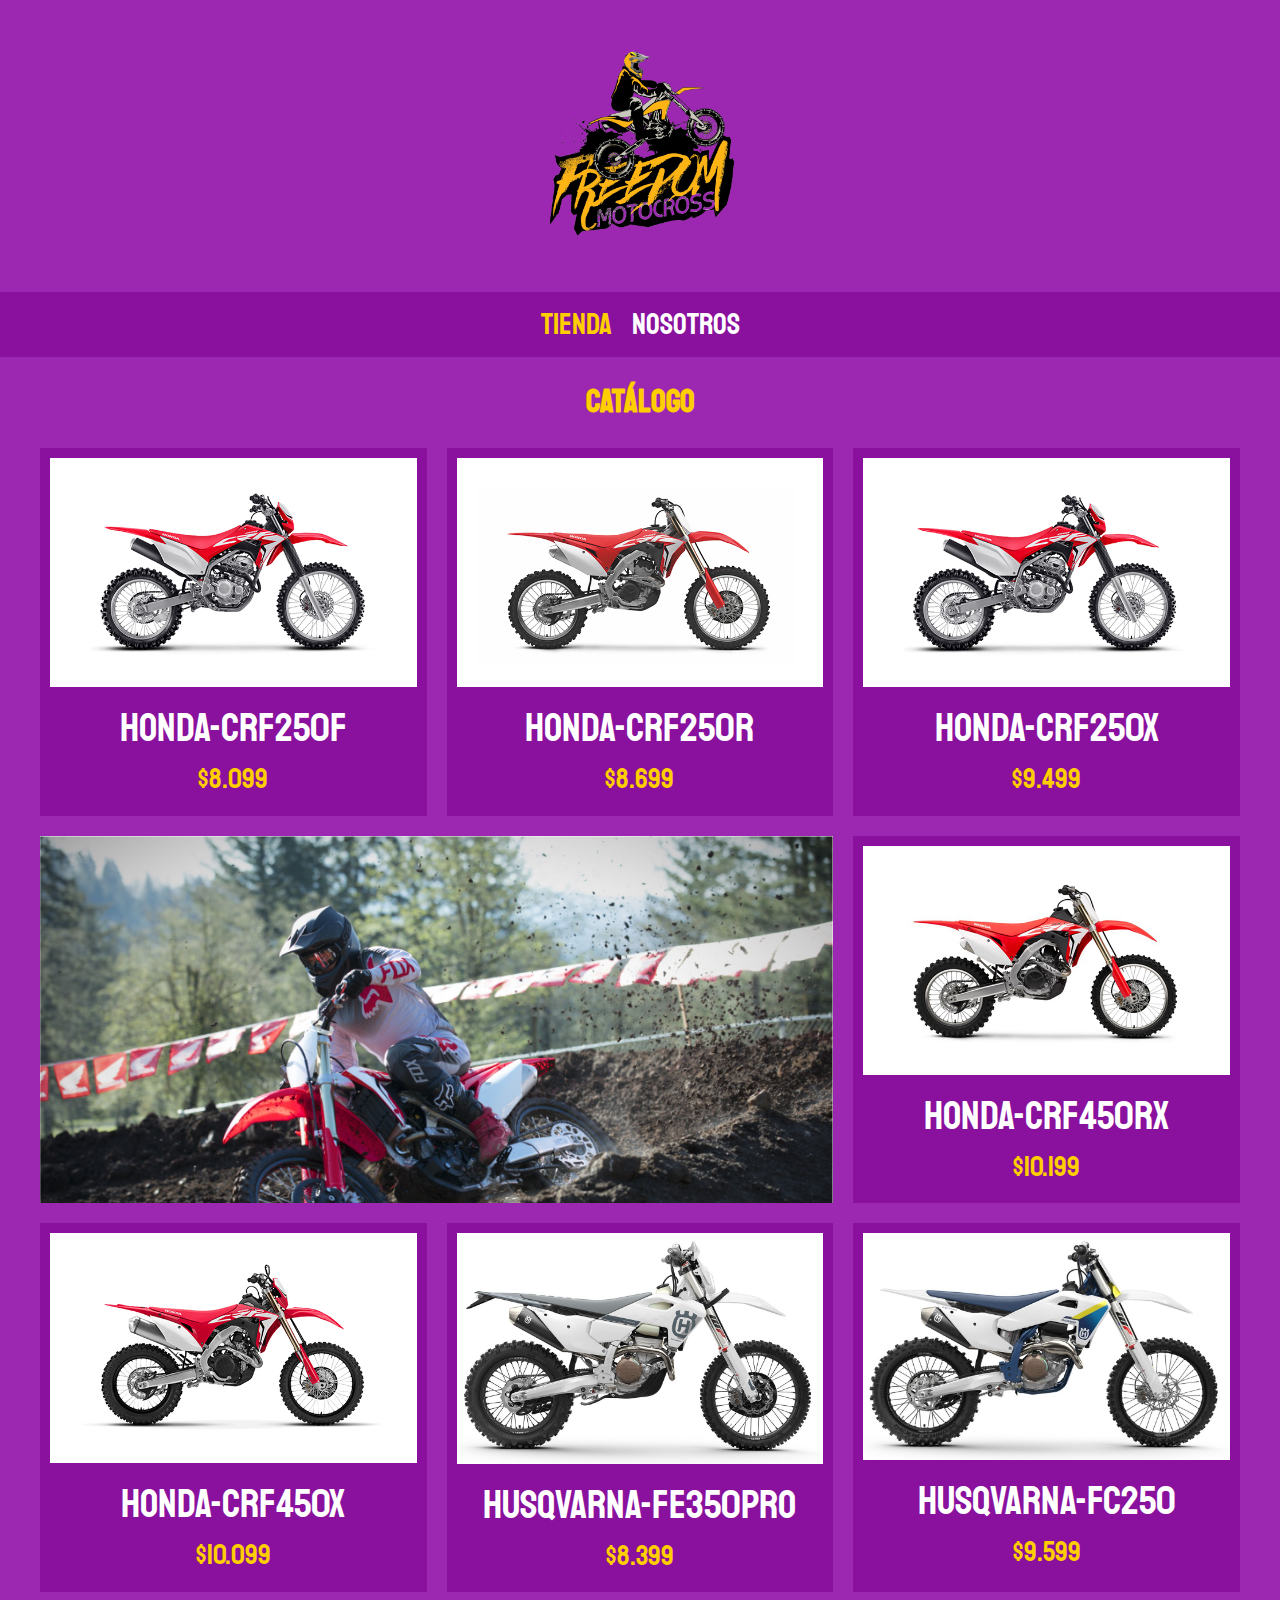
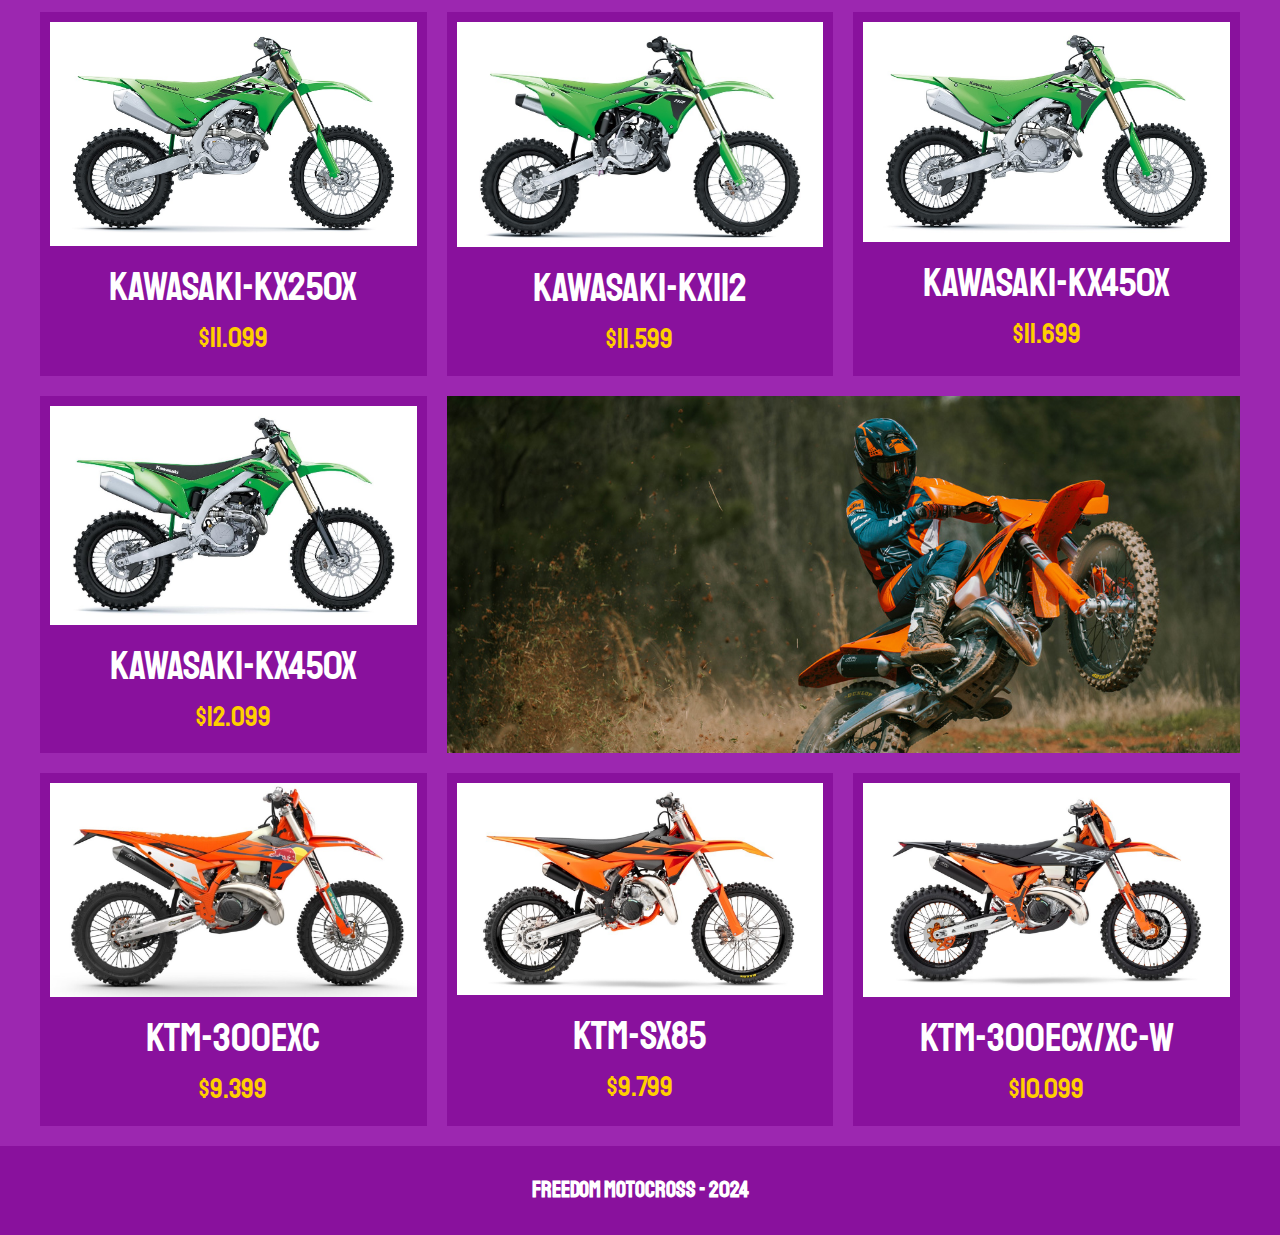
<file: index.html>
<!DOCTYPE html>
<html lang="en">

<head>
    <meta charset="UTF-8">
    <meta name="viewport" content="width=device-width, initial-scale=1.0">
    <title>freedomMotocross Store</title>
    <link rel="stylesheet" href="css/style.css">
    <link rel="stylesheet" href="css/normalize.css">
    <link href="https://fonts.googleapis.com/css2?family=Staatliches&display=swap" rel="stylesheet">

</head>

<body>
    <header class="header">
        <a href="index.html">
            <img class="header__logo" src="img/logo.png" alt="Logotipo">
        </a>
    </header>

    <nav class="navegacion">
        <a class="navegacion__enlace navegacion__enlace--activo" href="index.html">Tienda</a>
        <a class="navegacion__enlace" href="nosotros.html">Nosotros</a>
    </nav>

    <main class="contenedor">
        <h1>Catálogo</h1>

        <div class="grid">
            <div class="producto">
                <a href="producto.html">
                    <img class="producto__imagen" src="img/1.jpg" alt="imagen motocicleta">
                    <div class="producto__informacion">
                        <p class="producto__nombre">HONDA-CRF250F</p>
                        <p class="producto__precio">$8.099</p>
                    </div>
                </a>
            </div>  <!--.producto -->
            <div class="producto">
                <a href="producto.html">
                    <img class="producto__imagen" src="img/2.jpg" alt="imagen motocicleta">
                    <div class="producto__informacion">
                        <p class="producto__nombre">HONDA-CRF250R</p>
                        <p class="producto__precio">$8.699</p>
                    </div>
                </a>
            </div>  <!--.producto -->
            <div class="producto">
                <a href="producto.html">
                    <img class="producto__imagen" src="img/3.jpg" alt="imagen motocicleta">
                    <div class="producto__informacion">
                        <p class="producto__nombre">HONDA-CRF250X</p>
                        <p class="producto__precio">$9.499</p>
                    </div>
                </a>
            </div>  <!--.producto -->
            <div class="producto">
                <a href="producto.html">
                    <img class="producto__imagen" src="img/4.jpg" alt="imagen motocicleta">
                    <div class="producto__informacion">
                        <p class="producto__nombre">HONDA-CRF450RX</p>
                        <p class="producto__precio">$10.199</p>
                    </div>
                </a>
            </div>  <!--.producto -->
            <div class="producto">
                <a href="producto.html">
                    <img class="producto__imagen" src="img/5.jpg" alt="imagen motocicleta">
                    <div class="producto__informacion">
                        <p class="producto__nombre">HONDA-CRF450X</p>
                        <p class="producto__precio">$10.099</p>
                    </div>
                </a>
            </div>  <!--.producto -->
            <div class="producto">
                <a href="producto.html">
                    <img class="producto__imagen" src="img/6.jpg" alt="imagen motocicleta">
                    <div class="producto__informacion">
                        <p class="producto__nombre">HUSQVARNA-FE350PRO</p>
                        <p class="producto__precio">$8.399</p>
                    </div>
                </a>
            </div>  <!--.producto -->
            <div class="producto">
                <a href="producto.html">
                    <img class="producto__imagen" src="img/7.jpg" alt="imagen motocicleta">
                    <div class="producto__informacion">
                        <p class="producto__nombre">HUSQVARNA-FC250</p>
                        <p class="producto__precio">$9.599</p>
                    </div>
                </a>
            </div>  <!--.producto -->
            <div class="producto">
                <a href="producto.html">
                    <img class="producto__imagen" src="img/8.jpg" alt="imagen motocicleta">
                    <div class="producto__informacion">
                        <p class="producto__nombre">KAWASAKI-KX250X</p>
                        <p class="producto__precio">$11.099</p>
                    </div>
                </a>
            </div>  <!--.producto -->
            <div class="producto">
                <a href="producto.html">
                    <img class="producto__imagen" src="img/9.jpg" alt="imagen motocicleta">
                    <div class="producto__informacion">
                        <p class="producto__nombre">KAWASAKI-KX112 </p>
                        <p class="producto__precio">$11.599</p>
                    </div>
                </a>
            </div>  <!--.producto -->
            <div class="producto">
                <a href="producto.html">
                    <img class="producto__imagen" src="img/10.jpg" alt="imagen motocicleta">
                    <div class="producto__informacion">
                        <p class="producto__nombre">KAWASAKI-KX450X</p>
                        <p class="producto__precio">$11.699</p>
                    </div>
                </a>
            </div>  <!--.producto -->
            <div class="producto">
                <a href="producto.html">
                    <img class="producto__imagen" src="img/11.jpg" alt="imagen motocicleta">
                    <div class="producto__informacion">
                        <p class="producto__nombre">KAWASAKI-KX450X</p>
                        <p class="producto__precio">$12.099</p>
                    </div>
                </a>
            </div>  <!--.producto -->
            <div class="producto">
                <a href="producto.html">
                    <img class="producto__imagen" src="img/12.jpg" alt="imagen motocicleta">
                    <div class="producto__informacion">
                        <p class="producto__nombre">KTM-300EXC</p>
                        <p class="producto__precio">$9.399</p>
                    </div>
                </a>
            </div>  <!--.producto -->
            <div class="producto">
                <a href="producto.html">
                    <img class="producto__imagen" src="img/13.jpg" alt="imagen motocicleta">
                    <div class="producto__informacion">
                        <p class="producto__nombre">KTM-SX85</p>
                        <p class="producto__precio">$9.799</p>
                    </div>
                </a>
            </div>  <!--.producto -->
            <div class="producto">
                <a href="producto.html">
                    <img class="producto__imagen" src="img/14.jpg" alt="imagen motocicleta">
                    <div class="producto__informacion">
                        <p class="producto__nombre">KTM-300ECX/XC-W</p>
                        <p class="producto__precio">$10.099</p>
                    </div>
                </a>
            </div>  <!--.producto -->

            <div class="grafico grafico__motocicleta"></div>
            <div class="grafico grafico__motocicleta2"></div>
        </div>
    </main>

    <footer class="footer">
        <h2 class="footer__contenido">freedom Motocross - 2024</h2>
    </footer>

</body>

</html>
</file>
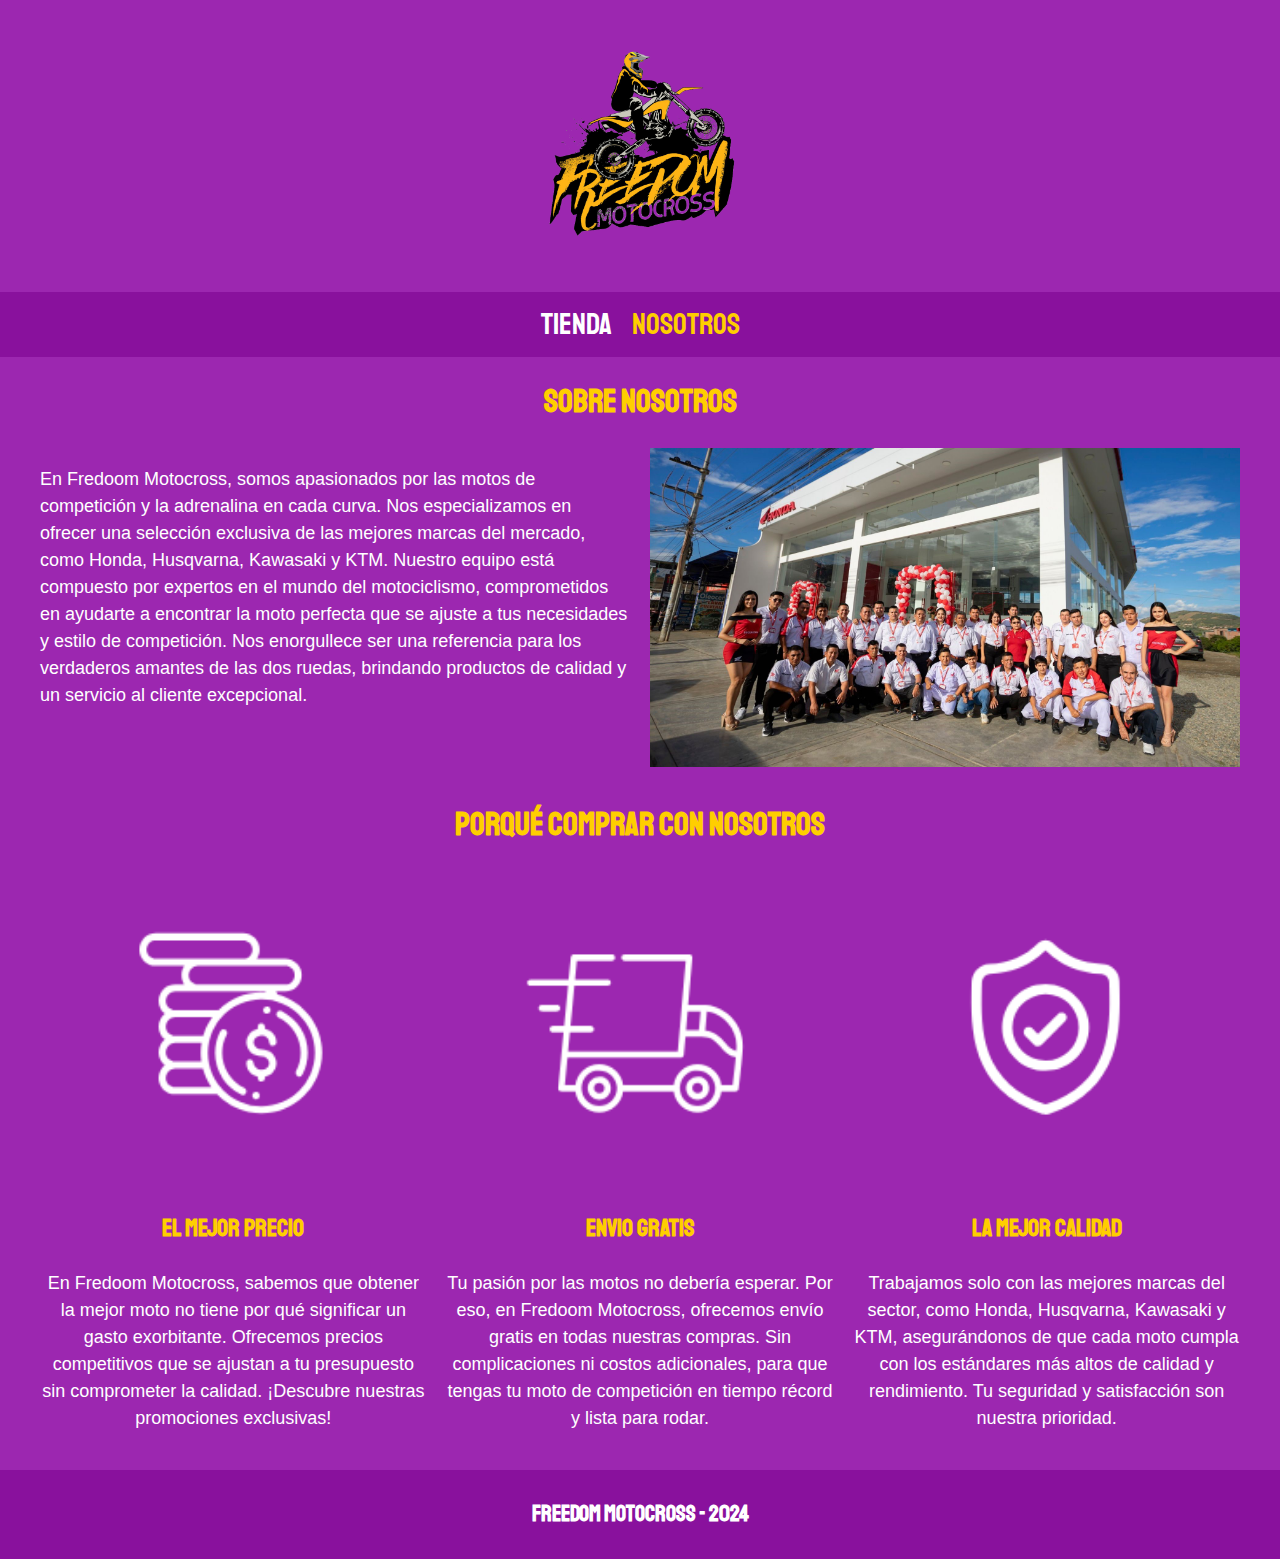
<file: nosotros.html>
<!DOCTYPE html>
<html lang="en">

<head>
    <meta charset="UTF-8">
    <meta name="viewport" content="width=device-width, initial-scale=1.0">
    <title>freedomMotocross Store</title>
    <link rel="stylesheet" href="css/style.css">
    <link rel="stylesheet" href="css/normalize.css">
    <link href="https://fonts.googleapis.com/css2?family=Staatliches&display=swap" rel="stylesheet">

</head>

<body>
    <header class="header">
        <a href="index.html">
            <img class="header__logo" src="img/logo.png" alt="Logotipo">
        </a>
    </header>

    <nav class="navegacion">
        <a class="navegacion__enlace" href="index.html">Tienda</a>
        <a class="navegacion__enlace navegacion__enlace--activo" href="nosotros.html">Nosotros</a>
    </nav>

    <main class="contenedor">
        <h1>Sobre Nosotros</h1>
        <div class="contenido">
            <div class="contenido__texto">
                <p>En Fredoom Motocross, somos apasionados por las motos de competición y la adrenalina en cada
                    curva. Nos especializamos en ofrecer una selección exclusiva de las mejores marcas del mercado, como
                    Honda, Husqvarna, Kawasaki y KTM. Nuestro equipo está compuesto por expertos en el mundo del
                    motociclismo, comprometidos en ayudarte a encontrar la moto perfecta que se ajuste a tus necesidades
                    y estilo de competición. Nos enorgullece ser una referencia para los verdaderos amantes de las dos
                    ruedas, brindando productos de calidad y un servicio al cliente excepcional.</p>
            </div>
            <div class="contenido__imagen"> <img src="img/nosotros.jpg" alt="imagen nosotros"></div>
        </div>
    </main>
    <section class="contenedor comprar">
        <h2 class="comprar__titulo">Porqué comprar con nosotros</h2>
        <div class="contenedor__iconos">
            <div class="iconos">
                <img class="iconos__imagen" src="img/icono_1.png" alt="">
                <h3 class="contenido__titulo">El mejor precio</h3>
                <p>En Fredoom Motocross, sabemos que obtener la mejor moto no tiene por qué significar un gasto
                    exorbitante. Ofrecemos precios competitivos que se ajustan a tu presupuesto sin comprometer la
                    calidad. ¡Descubre nuestras promociones exclusivas!</p>
            </div>
            <div class="iconos">
                <img class="iconos__imagen" src="img/icono_3.png" alt="">
                <h3 class="contenido__titulo">Envio gratis</h3>
                <p>Tu pasión por las motos no debería esperar. Por eso, en Fredoom Motocross, ofrecemos envío gratis
                    en todas nuestras compras. Sin complicaciones ni costos adicionales, para que tengas tu moto de
                    competición en tiempo récord y lista para rodar.</p>
            </div>
            <div class="iconos">
                <img class="iconos__imagen" src="img/icono_4.png" alt="">
                <h3 class="contenido__titulo">La mejor calidad</h3>
                <p>Trabajamos solo con las mejores marcas del sector, como Honda, Husqvarna, Kawasaki y KTM,
                    asegurándonos de que cada moto cumpla con los estándares más altos de calidad y rendimiento. Tu
                    seguridad y satisfacción son nuestra prioridad.</p>
            </div>
        </div>
    </section>

    <footer class="footer">
        <h2 class="footer__contenido">freedom Motocross - 2024</h2>
    </footer>

</body>

</html>
</file>
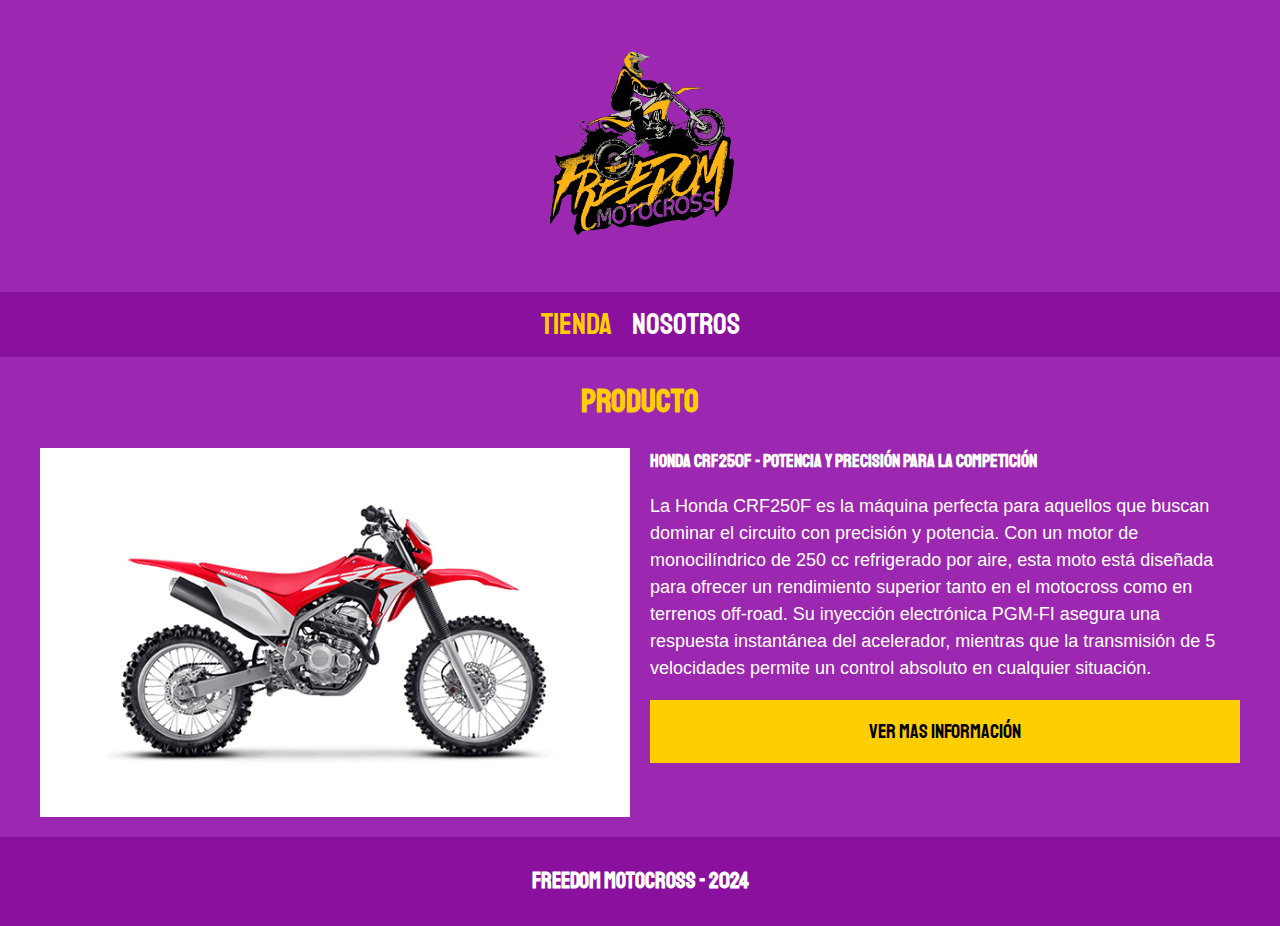
<file: producto.html>
<!DOCTYPE html>
<html lang="en">

<head>
    <meta charset="UTF-8">
    <meta name="viewport" content="width=device-width, initial-scale=1.0">
    <title>freedomMotocross Store</title>
    <link rel="stylesheet" href="css/style.css">
    <link rel="stylesheet" href="css/normalize.css">
    <link href="https://fonts.googleapis.com/css2?family=Staatliches&display=swap" rel="stylesheet">

</head>

<body>
    <header class="header">
        <a href="index.html">
            <img class="header__logo" src="img/logo.png" alt="Logotipo">
        </a>
    </header>

    <nav class="navegacion">
        <a class="navegacion__enlace  navegacion__enlace--activo" href="index.html">Tienda</a>
        <a class="navegacion__enlace" href="nosotros.html">Nosotros</a>
    </nav>

    <main class="contenedor">
        <h1>Producto</h1>
        <div class="motocicleta">
            <img class="motocicleta__imagen" src="img/1.jpg" alt="motocicleta">
            <div class="motocicleta__contenido">
                <h2 class="motocicleta__titulo"><p class="motocicleta__titulo">Honda CRF250F - Potencia y Precisión para la Competición</p></h2>
                <p>La Honda CRF250F es la máquina perfecta para aquellos que buscan dominar el circuito con precisión y
                    potencia. Con un motor de monocilíndrico de 250 cc refrigerado por aire, esta moto está diseñada
                    para ofrecer un rendimiento superior tanto en el motocross como en terrenos off-road. Su inyección
                    electrónica PGM-FI asegura una respuesta instantánea del acelerador, mientras que la transmisión de
                    5 velocidades permite un control absoluto en cualquier situación.</p>

                <form class="formulario">
                    <input class="formulario__submit" type="submit" value="Ver mas información">
                </form>
            </div>
        </div>
    </main>

    <footer class="footer">
        <h2 class="footer__contenido">freedom Motocross - 2024</h2>
    </footer>

</body>

</html>
</file>
<file: css/style.css>
:root {
    --primario: #9c27b0;
    --primarioOscuro: #89119d;
    --secundario: #ffce00;
    --secundarioOscuro: rgb(233, 187, 2);
    --blanco: #fff;
    --negro: #000;

    --fuentePrincipal: "Staatliches", sans-serif;
}

html {
    box-sizing: border-box;
    font-size: 62.5%;
}

*, *:before, *:after {
    box-sizing: inherit;
}


/*Globales*/
body {
    background-color: var(--primario);
    font-size: 1.6rem;
    line-height: 1.5;
}

p {
    font-size: 1.8rem;
    font-family: Arial, Helvetica, sans-serif;
    color: var(--blanco);
}
a{
    text-decoration: none;
}
img{
    width: 100%;
}
.contenedor {
    max-width: 120rem;
    margin: 0 auto; /*centrar contenido*/
}

h1, h2, h3 {
    text-align: center;
    color: var(--secundario);
    font-family: var(--fuentePrincipal);
}

h1{
    font-size: 4rem;
}
h2{
    font-size: 3.2rem;
}
h3{
    font-size: 2.4rem;
}

/*Header*/
.header {
    display: flex;
    justify-content: center;
}

.header__logo {
    margin: 3rem 0;
    width: 30rem;
}

/*Navegacion*/
.navegacion {
    background-color: var(--primarioOscuro);
    padding: 1rem 0;
    display: flex;
    justify-content: center;
    gap: 2rem;
}

.navegacion__enlace {
    font-family: var(--fuentePrincipal);
    color: var(--blanco);
    font-size: 3rem;
}

.navegacion__enlace--activo,
.navegacion__enlace:hover{
    color: var(--secundario);
}

/*Footer*/
.footer {
    background-color: var(--primarioOscuro);
    padding: 1rem 0;
    margin-top: 2rem;
}
.footer__contenido {
    color: var(--blanco);
    font-family: var(--fuentePrincipal);
    font-size: 2.2rem;
}

/*Grid*/
.grid{
    display: grid;
    grid-template-columns: repeat(2, 1fr);
    gap: 2rem;
}
@media (min-width: 768px) {
    .grid{
        grid-template-columns: repeat(3, 1fr);
    }
}

/*Productos*/
.producto {
    background-color: var(--primarioOscuro);
    padding: 1rem;
}
.producto__imagen{
    width: 100%;
}
.producto__informacion{
    text-align: center;
}
.producto__nombre{
    font-size: 4rem;
}
.producto__precio{
    font-size: 2.8rem;
    color: var(--secundario);
}

.producto__nombre,
.producto__precio{
    font-family: var(--fuentePrincipal);
    margin: 1rem 0;
    line-height: 1.2;
}

/*Graficos*/
.grafico {
    min-height: 30rem;
    background-repeat: no-repeat;
    background-size: cover;
    grid-column: 1 / 3;
}
.grafico__motocicleta{
    grid-row: 2 /3;
    background-image: url(../img/grafico1.jpg);
}
.grafico__motocicleta2{
    background-image: url(../img/grafico2.jpg);
    grid-row: 8 /9;
}
@media (min-width: 768px) {
    .grafico__motocicleta2{
        grid-row: 5 /6;
        grid-column: 2 / 4;
    }
}


/*Nosotros*/
.contenido{
    display: grid;
    grid-template-rows: repeat(2, auto);
}
@media (min-width: 768px) {
    .contenido{
        grid-template-columns: repeat(2, 1fr);
        column-gap: 2rem;
    }
}
.contenido__imagen{
    grid-row: 1 / 2;
}
@media (min-width: 768px) {
    .contenido__imagen{
        grid-column: 2 / 3;
    }
}


/*iconos*/
.contenedor__iconos{
    display: grid;
    grid-template-columns: repeat(2, 1fr);
    gap: 2rem;
}
@media (min-width: 768px) {
    .contenedor__iconos{
        grid-template-columns: repeat(3, 1fr);
    }
}
.iconos{
    text-align: center;
}

.cotenido__titulo{
    margin: 0;
}

/*Producto*/
@media (min-width: 768px) {
    .motocicleta {
        display: grid;
        grid-template-columns: repeat(2, 1fr);
        gap: 2rem;
    }
}

.motocicleta__titulo{
    text-align:left;
    padding: 0;
    margin: 0;
    font-family: var(--fuentePrincipal);
}

.formulario {
    display: grid;
    grid-template-columns: repeat(2, 1fr);
    gap: 2rem;
}

.formulario__campo{
    border-color: var(--primarioOscuro) ;
    border-width: 10px;
    border-style: solid;
    background-color: transparent;
    color: var(--blanco);
    font-size: 2rem;
    font-family: Arial, Helvetica, sans-serif;
    padding: 1rem;
    appearance: none;
}

.formulario__submit{
    background-color: var(--secundario);
    border: none;
    font-size: 2rem;
    font-family: var(--fuentePrincipal);
    padding: 2rem;
    transition: background-color .3s ease;
    grid-column: 1 / 3;
}
.formulario__submit:hover{
    cursor: pointer;
    background-color: var(--secundarioOscuro);
}
</file>
